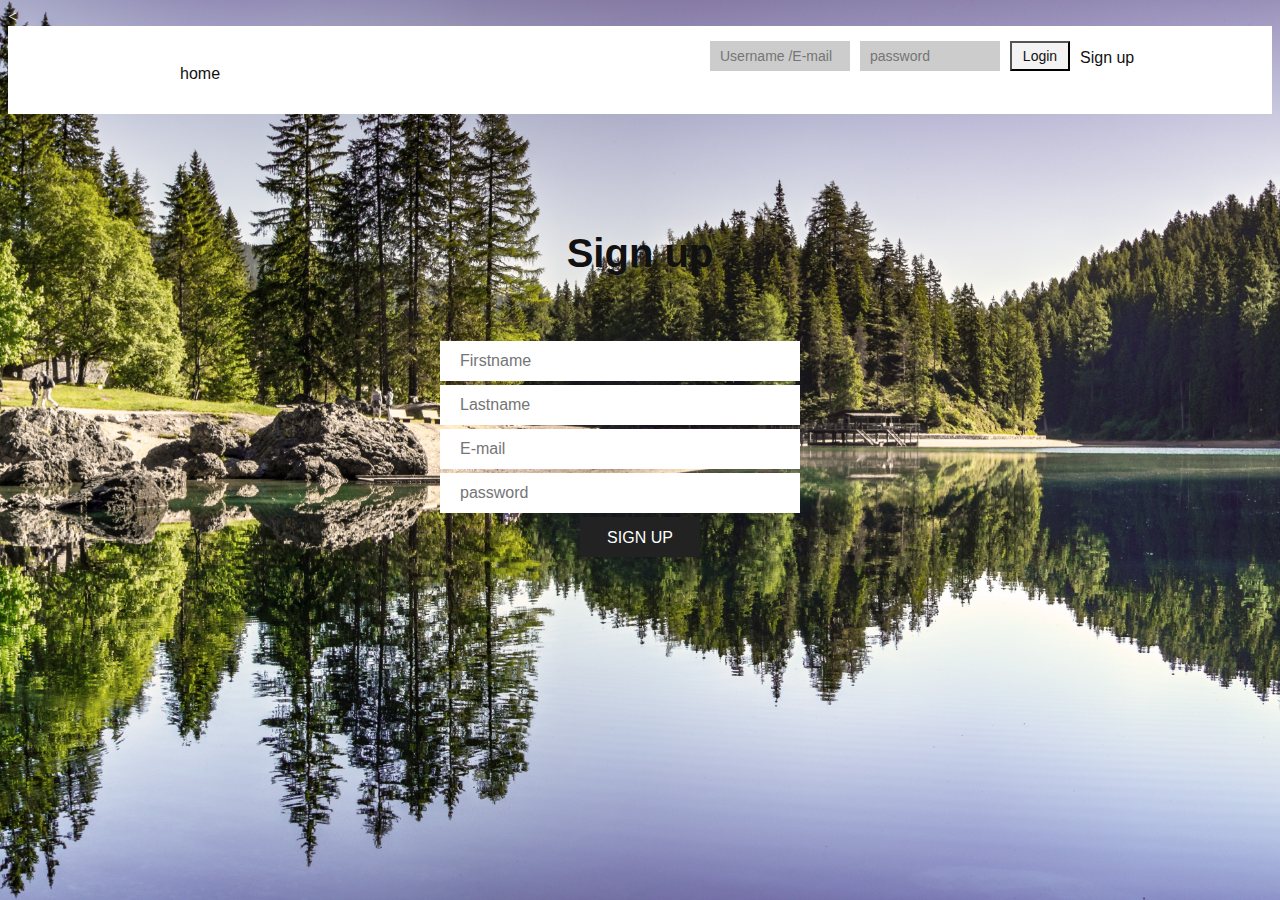
<file: signup.html>
﻿<<?php
 session_start();
    ?>

<!DOCTYPE html>
<html xmlns="http://www.w3.org/1999/xhtml">
<head>
    <title></title>


       
</head>
<body>
    <link href="StyleSheet1.css"rel="stylesheet" />
<header>
    <nav>
        <div class="main-wrapper">
            <ul>
                <li><a href="index.html">home</a></li>
            </ul>
            <div class="nav-login">
                <form action="log.html" method="post">
                    <input type="text"name="uid"placeholder="Username /E-mail" />
                     <input type="password"name="pwd"placeholder="password" />
                     <button type="submit"name="submit">Login</button>
                </form>
                <a href="sign.html">Sign up</a>
            </div>
        </div>
    </nav>
</header>
     <section class="main-container">
        <div class="main-wrapper">
            <h2>Sign up</h2>


            <form class="signup-form" action="database.html" method="post">
<input type="text"name="first"placeholder ="Firstname" />
<input type="text"name="last"placeholder ="Lastname" />
<input type="text"name="email"placeholder ="E-mail" />
<input type="password"name="pwd"placeholder ="password" />
                <button type="submit"name="submit">SIGN UP</button>

            </form>

        </div>
    </section>
</body>
</html>
</file>
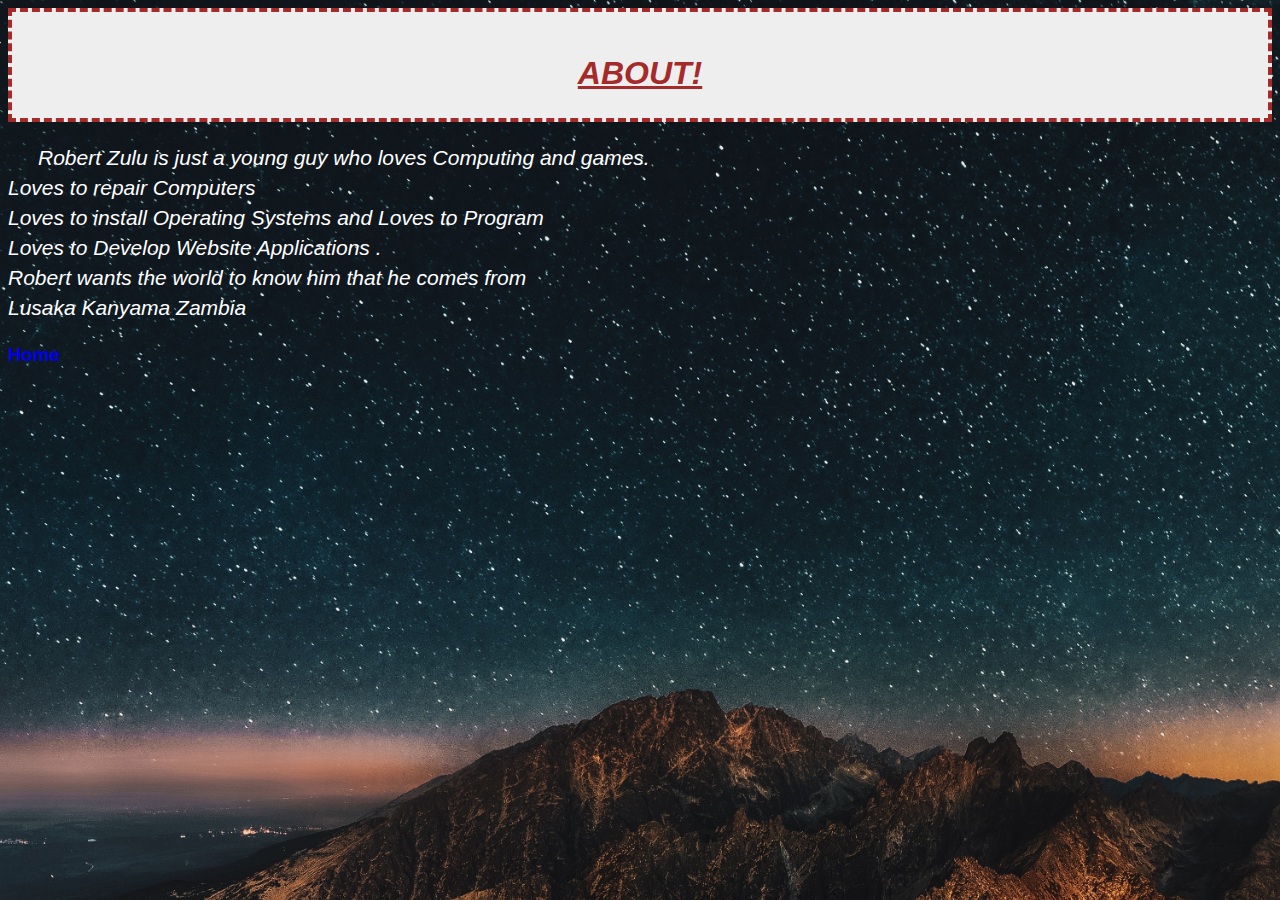
<file: Robert/About.html>
﻿<!DOCTYPE html>
<html xmlns="http://www.w3.org/1999/xhtml">
<head>
    <title>ABOUT </title>
</head>
<body>
      <link href="StyleSheet.css"rel="stylesheet" />

    <header><h1>ABOUT!</h1></header>

<p>Robert Zulu is just a young  guy who loves Computing and games.<br />
    Loves to repair  Computers <br />
    Loves to install Operating Systems and Loves to Program <br />
    Loves to Develop Website Applications .<br />
    Robert wants the world to know him that he comes from <br />
    Lusaka  Kanyama Zambia 

</p>


    <h3> <a href="index.html">Home</a></h3>

</body>
</html>
</file>
<file: StyleSheet1.css>
﻿

body {
    
    
   background: url("i.jpg");
    color:white;
    
    background-size:cover;

        animation:f_anim 40s linear infinite;
   
}
@keyframes f_anim {
    0% {
        background-position: 0 0;
    }

    100% {
        background-position: -2122px 0;
    }




}
/*my code*/
.main-wrapper {
    margin:0 auto;
    width:1000px;
     
}

a {
text-decoration:none;
}
header {
    background-color:#fff;
    
}
header nav {
    width:100%;
    height:10%;
    
   
}

header nav ul {
  float:left;
   background-color:#fff;
}
    header nav ul li {
        float:left;
        list-style:none;
         background-color:#fff;
    }
  header nav ul li a {
       font-family:Arial;
       font-size:16px;
       color:#111;
       line-height:63px;
        background-color:#fff;
    }

header .nav-login {
    float:right;
     background-color:#fff;
}
header .nav-login form {
    float:left;
    padding-top:15px;
    background-color:#fff;
}
header .nav-login form input {
    float:left;
    width:140px;
    height:30px;
    padding:0px 10px;
    border:none;
    margin-right:10px;
    background-color:#ccc;
    font-family:Arial;
    font-size:14px;
    color:#111;
    line-height:30px;

}

header .nav-login form button {
    float:left;
    width:60px;
    height:30px;
    
    margin-right:10px;
    background-color:#f3f3f3;
    font-family:Arial;
    font-size:14px;
    color:#111;
    cursor:pointer;

}

header .nav-login form button:hover{
  
    background-color:#ccc;
   
}

 header .nav-login a {
     display:block;
     width:60px;
     height:60px;
     border:none;
     background-color:#fff;
       font-family:Arial;
       font-size:16px;
       color:#111;
       float:left;
       line-height:63px;
       cursor:pointer;
    }
.main-container {
    padding-top: 80px;
}
    .main-container h2 {
         font-family:Arial;
       font-size:40px;
       color:#111;
       
       line-height:50px;
       text-align:center;
    }
    /*singup*/
.signup-form {
    width:400px;
    margin:0 auto;
    padding-top:30px;

}

.signup-form input {
      
    width:90%;
    height:40px;
    padding:0px 5%;
    border:none;
    margin-bottom:4px;
    background-color:#fff;
    font-family:Arial;
    font-size:16px;
    color:#111;
    line-height:40px;

} 
 .signup-form button  {
     margin:0 auto;
     display:block;
    width:30%;
    height:40px;
    color:#fff;
    border:none;
    
    background-color:#222;
    font-family:Arial;
    font-size:16px;
    color:#fff;
    line-height:40px;
    cursor:pointer;
    }

    .signup-form button:hover {
        background-color:#111;
    }
    #containersi {
    width: 300px;
    float:right;
}
/*sdider images */

@keyframes slider {
    0% {
        left: 0;
    }

    20% {
        left: 0;
    }

    25% {
        left: -100%;
    }

    45% {
        left: -100%;
    }

    50% {
        left: -200%;
    }

    70% {
        left: -200%;
    }

    75% {
        left: -300%;
    }

    95% {
        left: -300%;
    }

    100% {
        left: -400%;
    }
}

#slider {
    overflow: hidden;
}
    #slider figure img {
        width: 20%;
        float: left;
    }
    #slider figure {
        position: relative;
        width: 500%;
        margin:0;
        left:0;
        text-align:left;
        font-size:0;
        animation:13s slider infinite;
    }
    /*slider end*/


    
/*Moving words 1/**/
.box {
   
   position:absolute;
  right:85%;
   transform:translate(-50%,-50%);

}
.inner {
    position:absolute;
    width:850px;
    height:55px;
    
    font-size: 49px;
    font-family: sans-serif;
    font-weight: 800;
    white-space: nowrap;
    box-shadow: 4px 6px 8px;
   overflow:hidden;
   text-align:center;
    
}
.containeer {
    width: 100px;
}

    .inner:first-child {
        background: indianred;
        color:black; 
        transform-origin:right ;
        right:0; 
        transform: perspective(800px) rotateY(-60deg);
        
    }

.inner:last-child {
    background: lightcoral;
    color: white;
    transform-origin:left ;
 left:0;
    transform: perspective(800px) rotateY(60deg);
    
}

    

.inner span {
    position: absolute;
    animation: marquee 5s linear infinite;
}
.inner:first-child span {
    animation-delay: 2.5s;
    right: 100%;
}

@keyframes marquee {
    from {
        left: 100%;
    }

    to {
        left: -100%;
    }
}
/*/end/**/
/*sign in*/
section {
    flex-item-align:center;
    
}
.cont {
    width:45%;
    height:33vw;
    background-image:url("y.jpg");
    background-size:cover;
    position:absolute;
    margin-top:12%;
}
span {
    
      
      display:block;
}
.cont .inner3 {
    width:50%;
    height:100%;
    position:absolute;
    left:0;
    text-align:center;
    margin-top:5%;
}
.inner3 a {
    display: inline-block;
    width: 60%;
    height: 4%;
    margin-bottom: 11%;
    padding: 4% 4%;
    font-family: Arial;
    color:white;
}
.fb {
    background-color: blue;
}
.tw {
    background-color: #00ebff;
}
.gl {
    background-color: #b10c0c;
}
.gm {
    background-color: red;
}

#containersi {
    width: 300px;
    float:right;
}
/*ends*/

/*search button */
</file>
<file: Robert/StyleSheet.css>
﻿body {
    background:url("a.jpg")no-repeat;
    background-size:cover;
    font-family:Arial;
    color:white;
}
ul {
    margin: 0px;
    padding: 0px;
    list-style: none;
}
    ul li {
        float: left;
        width:200px;
        background-color:black;
        opacity:.8;
        line-height:40px;
        text-align:center;
        font-size:20px;
        margin-right:2px;
        margin-bottom:2px;
    }
ul li a {
    text-decoration: none;
    color: white;
    display: block;
}
ul li a:hover {
    background-color: green;
    display:block;
}header {
    background-color: #EEEEEE;
    color: brown;
    border: 4px brown dashed;
    text-align: center;
    line-height: 5em;
    font-style:italic;
    text-decoration:underline;
    font-weight:400;
    text-transform:uppercase; 
}
aside {
    width: 240px;
    float:left ;
   
}

article {
    width:600px;
    float:right;
    
}
h2 {
    color: green;
}
h1, h2, h3 {
    margin-bottom: 5px;
}

h3, h4 {
    color: brown;
}
input, textarea {
    display: block;
    margin:10px 0;
}
h3 {
    margin-top: 5px;
}
form {
    margin-top: 10px;
}
li {
    margin-top: 10px;
}
p {
    font-size: 21px;
    line-height: 30px;
    font-family: arial;
    font-weight:200;
    font-style:italic;
    text-indent:30px;
  
    min-width:480px
}
footer {
    background-color: #EEEEEE;
    color: black;
    clear: both;
    padding-left: 5px;
    text-align: center;
    margin-bottom: 1px;
}

    footer a {
        text-decoration: none;
    }

a {
    text-decoration: none;
}


#container {
  
     margin:auto;
   
}



@keyframes slider {
    0% {
        left: 0;
    }

    20% {
        left: 0;
    }

    25% {
        left: -100%;
    }

    45% {
        left: -100%;
    }

    50% {
        left: -200%;
    }

    70% {
        left: -200%;
    }

    75% {
        left: -300%;
    }

    95% {
        left: -300%;
    }

    100% {
        left: -400%;
    }
}

#slider {
    overflow: hidden;
}
    #slider figure img {
        width: 20%;
        float: left;
    }
    #slider figure {
        position: relative;
        width: 500%;
        margin:0;
        left:0;
        text-align:left;
        font-size:0;
        animation:13s slider infinite;
    }




#f {
    width:105%;
    max-width:1920px;
    min-width:480px;
    
    


}

    
#containers {
    width: 300px;
}

@media screen and (min-width:1000px) 
{
    #container {
  width:1000px;
     margin:auto;
   
}
}
</file>
